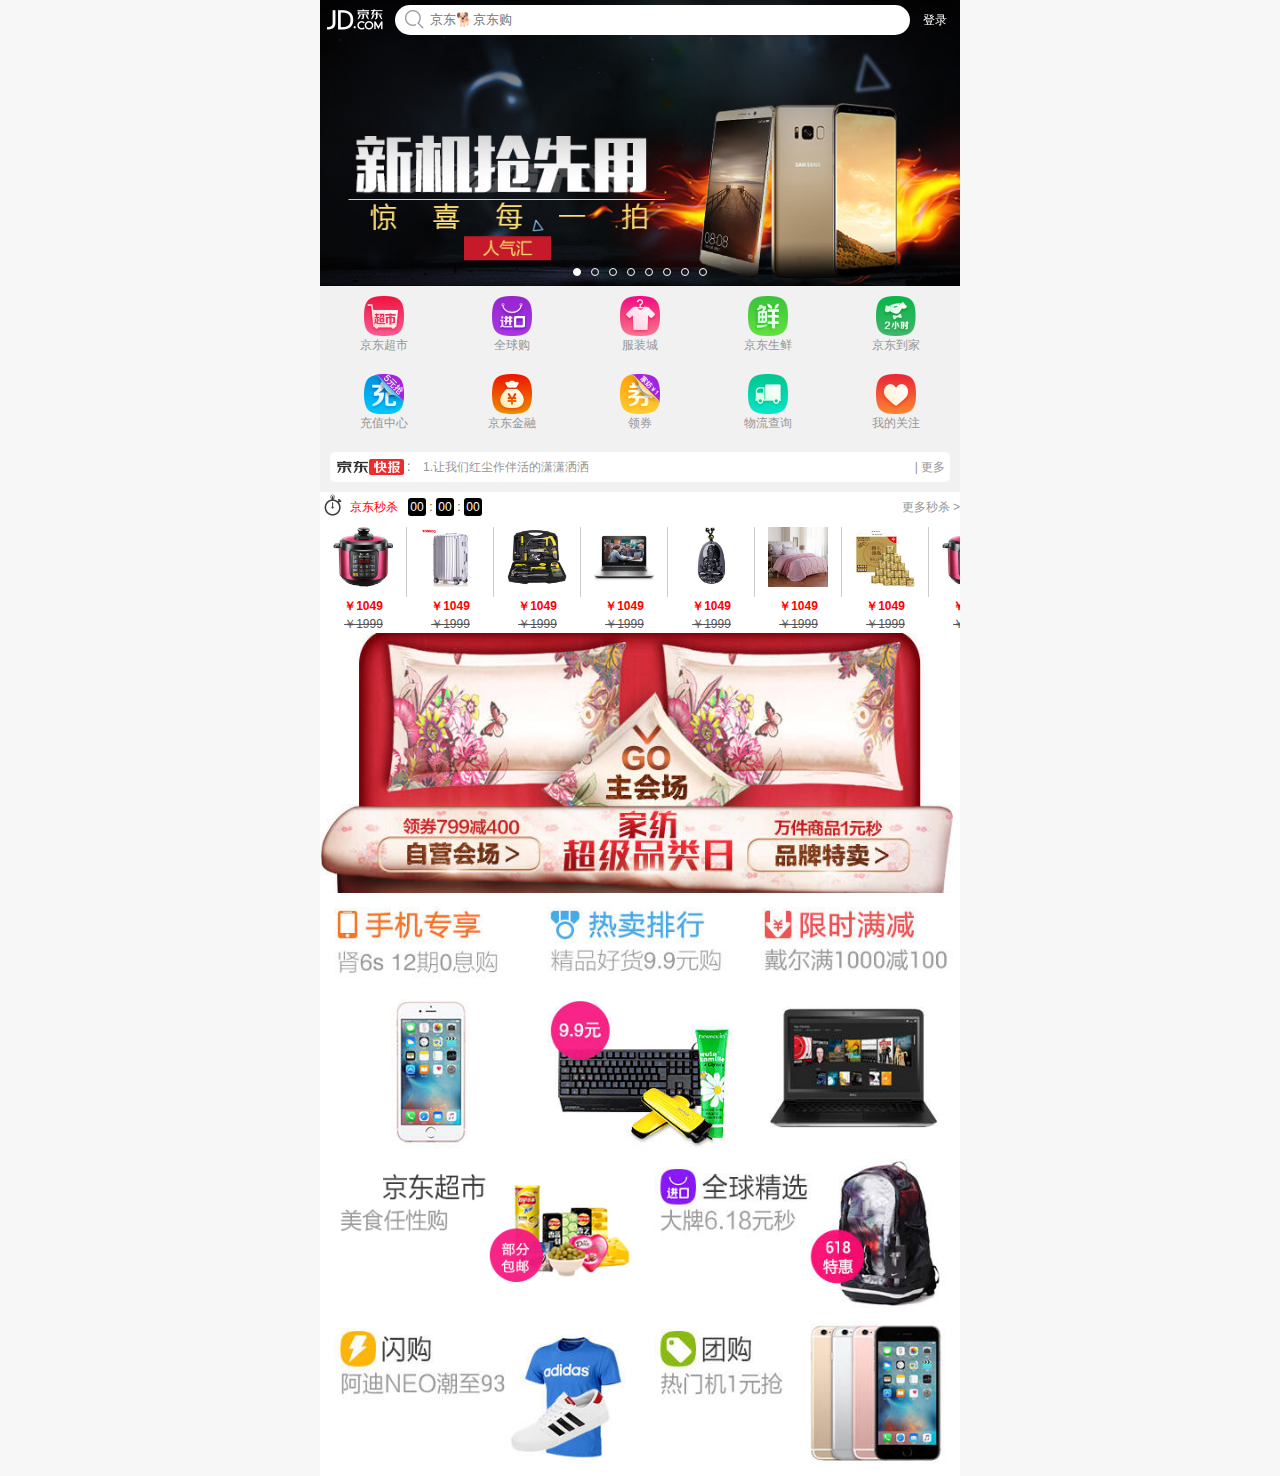
<file: index.html>
<!DOCTYPE html>
<html lang="en">
<head>
  <meta charset="UTF-8">
  <meta name="viewport" content="width=device-width, user-scalable=no, initial-scale=1.0, maximum-scale=1.0, minimum-scale=1.0">
  <meta http-equiv="X-UA-Compatible" content="ie=edge">
  <title>首页</title>
  <link rel="icon" href="favicon.ico">
  <link rel="stylesheet" href="css/base.css">
  <link rel="stylesheet" href="css/index.css">
</head>
<body>
  <!-- 整体布局 -->
  <div class="jd_container">
    <!-- 京东头部 -->
    <div class="jd_header">
      <div class="logo"></div>
      <div class="search">
        <i></i>
        <input type="text" placeholder="京东🐕京东购">
      </div>
      <a href="#" class="login">登录</a>
    </div>
    <!-- 京东轮播图 -->
    <div class="jd_banner">
      <ul>

        <li>
          <a href="#">
            <img src="./images/banner01.jpg" alt="">
          </a>
        </li>
        <li>
          <a href="#">
            <img src="./images/banner02.jpg" alt="">
          </a>
        </li>
       <li>
          <a href="#">
            <img src="./images/banner03.jpg" alt="">
          </a>
        </li> 
       <li>
          <a href="#">
            <img src="./images/banner04.jpg" alt="">
          </a>
        </li> 
       <li>
          <a href="#">
            <img src="./images/banner05.jpg" alt="">
          </a>
        </li> 
       <li>
          <a href="#">
            <img src="./images/banner06.jpg" alt="">
          </a>
        </li> 
       <li>
          <a href="#">
            <img src="./images/banner07.jpg" alt="">
          </a>
        </li> 
       <li>
          <a href="#">
            <img src="./images/banner08.jpg" alt="">
          </a>
        </li> 
      </ul>
      <ol>
        <li class="current"></li>
        <li></li>
        <li></li>
        <li></li>
        <li></li>
        <li></li>
        <li></li>
        <li></li>
      </ol>
    </div>
    <!-- 京东导航 -->
    <div class="jd_nav">
      <ul>
        <li>
          <a href="#">
            <img src="./images/nav01.png" alt="">
            <p>京东超市</p>
          </a>
        </li>
        <li>
          <a href="#">
            <img src="./images/nav02.png" alt="">
            <p>全球购</p>
          </a>
        </li>
        <li>
          <a href="#">
            <img src="./images/nav03.png" alt="">
            <p>服装城</p>
          </a>
        </li>
        <li>
          <a href="#">
            <img src="./images/nav04.png" alt="">
            <p>京东生鲜</p>
          </a>
        </li>
        <li>
          <a href="#">
            <img src="./images/nav05.png" alt="">
            <p>京东到家</p>
          </a>
        </li>
        <li>
          <a href="#">
            <img src="./images/nav06.png" alt="">
            <p>充值中心</p>
          </a>
        </li>
        <li>
          <a href="#">
            <img src="./images/nav07.png" alt="">
            <p>京东金融</p>
          </a>
        </li>
        <li>
          <a href="#">
            <img src="./images/nav08.png" alt="">
            <p>领券</p>
          </a>
        </li>
        <li>
          <a href="#">
            <img src="./images/nav09.png" alt="">
            <p>物流查询</p>
          </a>
        </li>
        <li>
          <a href="#">
            <img src="./images/nav10.png" alt="">
            <p>我的关注</p>
          </a>
        </li>
        
      </ul>
    </div>
    <!-- 京东快报 -->
    <div class="jd_news">
      <div class="logo">
        <img src="./images/jd-news-tit.png" alt="">
      </div>
      <ul>
        <li>
          <a href="#">1.让我们红尘作伴活的潇潇洒洒</a>
        </li>
        <li>
          <a href="#">2.让我们红尘作伴活的潇潇洒洒</a>
        </li>
        <li>
          <a href="#">3.让我们红尘作伴活的潇潇洒洒</a>
        </li>
        <li>
          <a href="#">4.让我们红尘作伴活的潇潇洒洒</a>
        </li>
        <li>
          <a href="#">5.让我们红尘作伴活的潇潇洒洒</a>
        </li>
        <li>
          <a href="#">6.让我们红尘作伴活的潇潇洒洒</a>
        </li>
        <li>
          <a href="#">1.让我们红尘作伴活的潇潇洒洒</a>
        </li>
      </ul>
      <a herf="#" class="more"> | 更多</a>
    </div>
    <!-- 京东秒杀 -->
    <div class="jd_seckill">
      <div class="seckill_title">
        <div class="clock fl">
          <i></i>
          <span>京东秒杀</span>
        </div>
        <div class="time fl">
          <span>00</span>
          <span>:</span>
          <span>00</span>
          <span>:</span>
          <span>00</span>
        </div>
        <a herf="#" class="more fr">更多秒杀 ></a>
      </div>
      <div class="main">
        <ul class="clearfix">
          <li>
            <a href="#">
              <img src="./images/sec01.jpg" alt="">
            </a>
            <p>￥1049</p>
            <p><del>￥1999</del></p>
          </li>
          <li>
            <a href="#">
              <img src="./images/sec02.jpg" alt="">
            </a>
            <p>￥1049</p>
            <p><del>￥1999</del></p>
          </li>
          <li>
            <a href="#">
              <img src="./images/sec03.jpg" alt="">
            </a>
            <p>￥1049</p>
            <p><del>￥1999</del></p>
          </li>
          <li>
            <a href="#">
              <img src="./images/sec04.jpg" alt="">
            </a>
            <p>￥1049</p>
            <p><del>￥1999</del></p>
          </li>
          <li>
            <a href="#">
              <img src="./images/sec05.jpg" alt="">
            </a>
            <p>￥1049</p>
            <p><del>￥1999</del></p>
          </li>
          <li>
            <a href="#">
              <img src="./images/sec06.jpg" alt="">
            </a>
            <p>￥1049</p>
            <p><del>￥1999</del></p>
          </li>
          <li>
            <a href="#">
              <img src="./images/sec07.jpg" alt="">
            </a>
            <p>￥1049</p>
            <p><del>￥1999</del></p>
          </li>
          <li>
            <a href="#">
              <img src="./images/sec01.jpg" alt="">
            </a>
            <p>￥1049</p>
            <p><del>￥1999</del></p>
          </li>
          <li>
            <a href="#">
              <img src="./images/sec02.jpg" alt="">
            </a>
            <p>￥1049</p>
            <p><del>￥1999</del></p>
          </li>
          <li>
            <a href="#">
              <img src="./images/sec03.jpg" alt="">
            </a>
            <p>￥1049</p>
            <p><del>￥1999</del></p>
          </li>
          <li>
            <a href="#">
              <img src="./images/sec04.jpg" alt="">
            </a>
            <p>￥1049</p>
            <p><del>￥1999</del></p>
          </li>
          <li>
            <a href="#">
              <img src="./images/sec05.jpg" alt="">
            </a>
            <p>￥1049</p>
            <p><del>￥1999</del></p>
          </li>
        </ul>
      </div>
    </div>
    <!-- 京东主会场 -->
    <div class="jd_major">
      <a href="#"><img src="./images/item01.jpg" alt=""></a>
      <a href="#"><img src="./images/item02.jpg" alt=""></a>
      <a href="#"><img src="./images/item03.jpg" alt=""></a>
    </div>
    <!-- 京东产品 -->
    <div class="jd_product">
      <a><img src="./images/product_1.jpg" alt=""></a>
      <a href="#"><img src="./images/product_2.jpg" alt=""></a>
      <a href="#"><img src="./images/product_3.jpg" alt=""></a>
      <a href="#"><img src="./images/product_4.jpg" alt=""></a>
      <a href="#"><img src="./images/product_5.jpg" alt=""></a>
      <a href="#"><img src="./images/product_6.jpg" alt=""></a>
      <a href="#"><img src="./images/product_7.jpg" alt=""></a>
    </div>
  </div>
  <script src="./js/iscroll.js"></script>
  <script src="./js/index.js"></script>
</body>
</html>
</file>
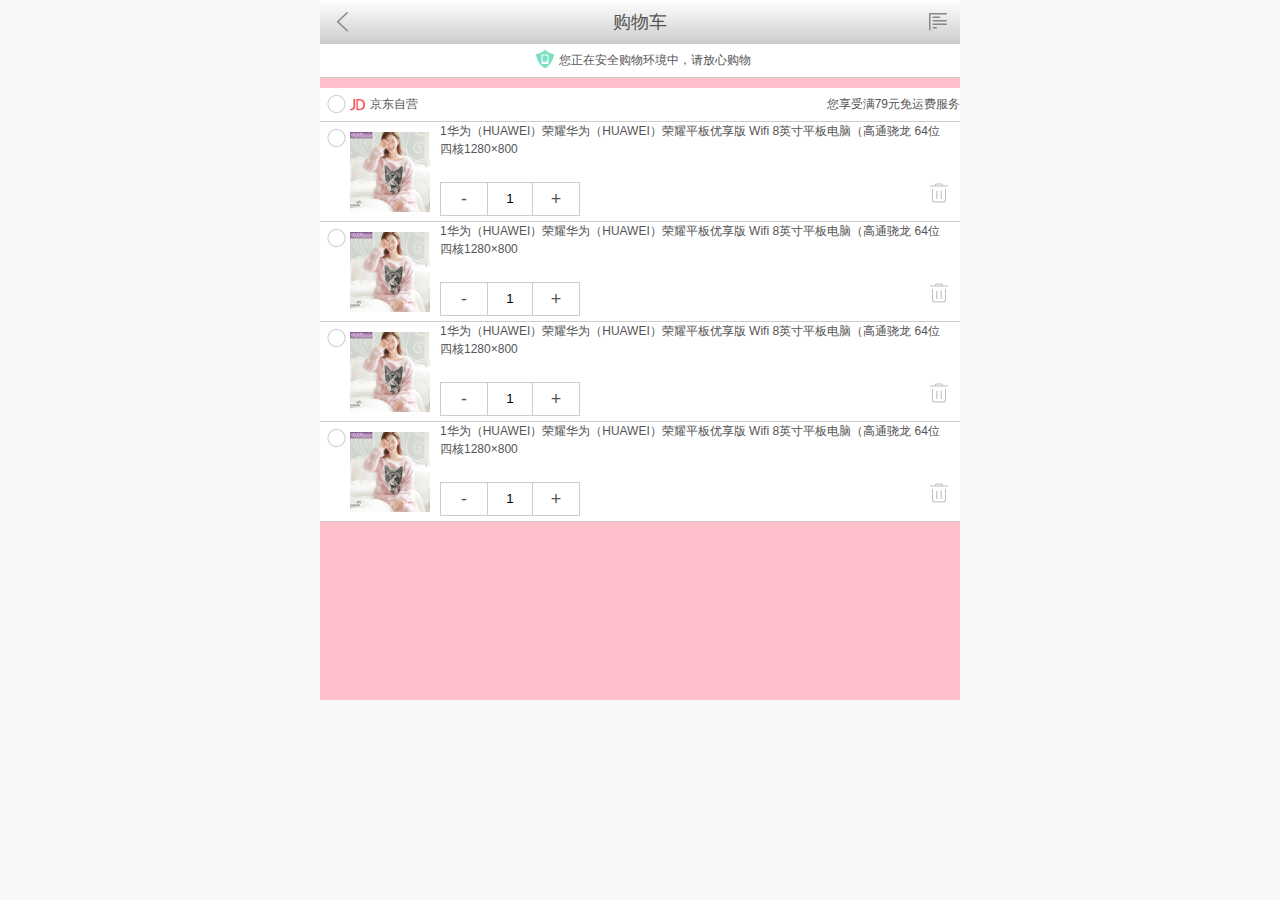
<file: cart.html>
<!DOCTYPE html>
<html lang="en">
<head>
  <meta charset="UTF-8">
  <meta name="viewport" content="width=device-width, initial-scale=1.0">
  <meta http-equiv="X-UA-Compatible" content="ie=edge">
  <title>购物车</title>
  <link rel="stylesheet" href="css/base.css">
  <link rel="stylesheet" href="css/animate.css">
  <link rel="stylesheet" href="css/cart.css">
</head>
<body>
  <div class="jd_container">
    <div class="jd_header">
      <div class="icon_left"></div>
      <div class="title"><h3>购物车</h3></div>
      <div class="icon_right"></div>
    </div>
    <div class="jd_tips">
      <p class="animated wobble">您正在安全购物环境中，请放心购物</p>
    </div>
    <div class="jd_goods">
      <div class="goods_title">
        <div class="jd_checkbox"></div>
        <div class="fl">
          <i></i>
          <span>京东自营</span>
        </div>
        <div class="fr">您享受满79元免运费服务</div>
      </div>
      <div class="goods_wraper">
          <div class="goods_contents">
              <div class="jd_checkbox"></div>
              <div class="imgbox">
                <img src="images/detail01.jpg" alt="">
              </div>
              <div class="info">
                <p>1华为（HUAWEI）荣耀华为（HUAWEI）荣耀平板优享版 Wifi 8英寸平板电脑（高通骁龙 64位四核1280×800</p>
                <div class="info_bottom">
                  <div class="fl">
                    <div>-</div>
                    <div><input type="text" value="1"></div>
                    <div>+</div>
                  </div>
                  <div class="delete fr">
                    <div class="delete_up"></div>
                    <div class="delete_down"></div>
                  </div>
                </div>
              </div>
          </div>
          <div class="goods_contents">
            <div class="jd_checkbox"></div>
            <div class="imgbox">
              <img src="images/detail01.jpg" alt="">
            </div>
            <div class="info">
              <p>1华为（HUAWEI）荣耀华为（HUAWEI）荣耀平板优享版 Wifi 8英寸平板电脑（高通骁龙 64位四核1280×800</p>
              <div class="info_bottom">
                <div class="fl">
                  <div>-</div>
                  <div><input type="text" value="1"></div>
                  <div>+</div>
                </div>
                <div class="delete fr">
                  <div class="delete_up"></div>
                  <div class="delete_down"></div>
                </div>
              </div>
            </div>
          </div>
          <div class="goods_contents">
            <div class="jd_checkbox"></div>
            <div class="imgbox">
              <img src="images/detail01.jpg" alt="">
            </div>
            <div class="info">
              <p>1华为（HUAWEI）荣耀华为（HUAWEI）荣耀平板优享版 Wifi 8英寸平板电脑（高通骁龙 64位四核1280×800</p>
              <div class="info_bottom">
                <div class="fl">
                  <div>-</div>
                  <div><input type="text" value="1"></div>
                  <div>+</div>
                </div>
                <div class="delete fr">
                  <div class="delete_up"></div>
                  <div class="delete_down"></div>
                </div>
              </div>
            </div>
          </div>
          <div class="goods_contents">
            <div class="jd_checkbox"></div>
            <div class="imgbox">
              <img src="images/detail01.jpg" alt="">
            </div>
            <div class="info">
              <p>1华为（HUAWEI）荣耀华为（HUAWEI）荣耀平板优享版 Wifi 8英寸平板电脑（高通骁龙 64位四核1280×800</p>
              <div class="info_bottom">
                <div class="fl">
                  <div>-</div>
                  <div><input type="text" value="1"></div>
                  <div>+</div>
                </div>
                <div class="delete fr">
                  <div class="delete_up"></div>
                  <div class="delete_down"></div>
                </div>
              </div>
            </div>
          </div>
      </div>   
    </div>
  </div>
  <div class="jd_modal">
    <div class="content animated bounceInDown">
      <p>确定要删除这件商品吗？</p>
      <div class="btns">
        <button class="cancel fl">取消</button>
        <button class="confirm fr">确认</button>
      </div>
    </div>
  </div>
  <script src="js/cart.js"></script>
</body>
</html>
</file>
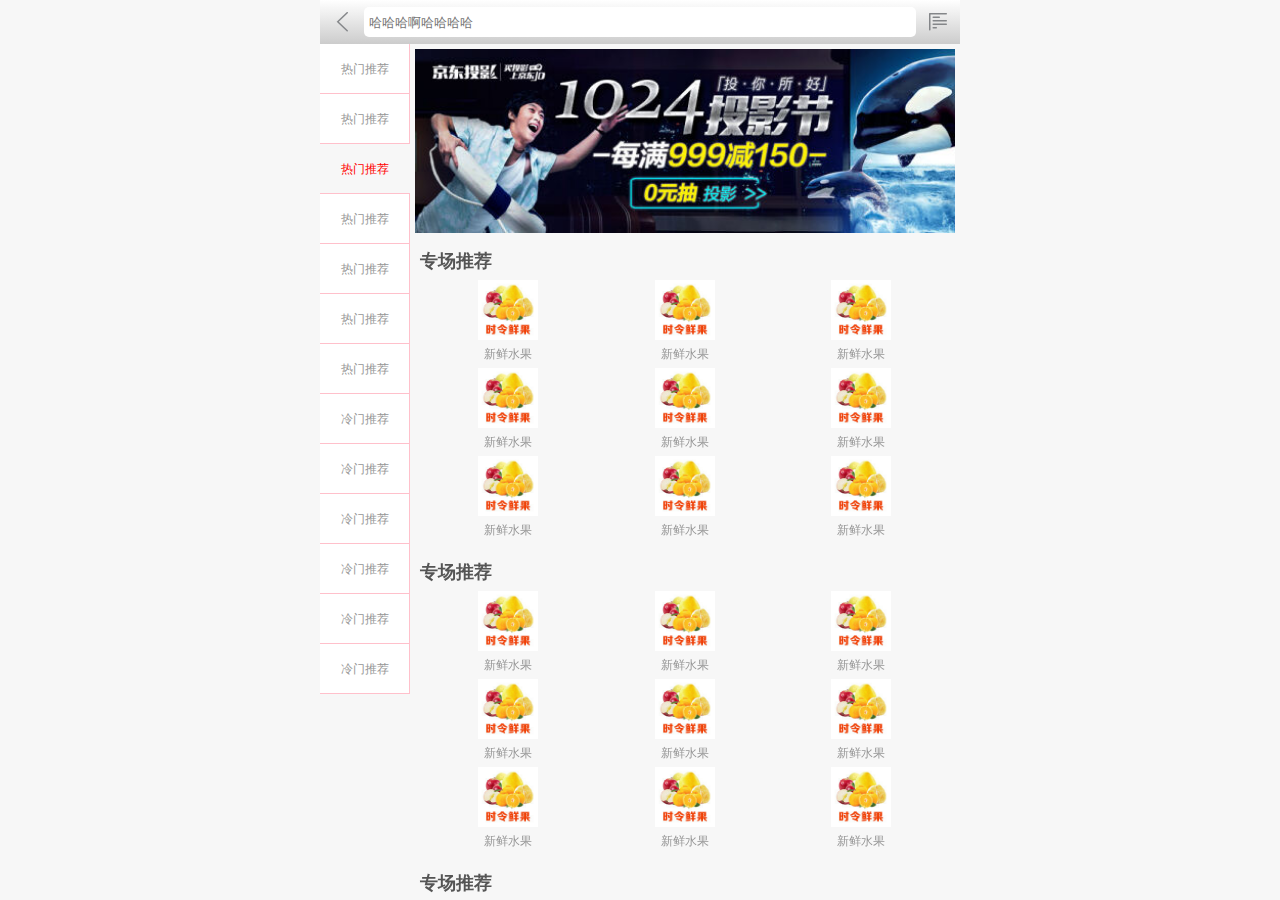
<file: category.html>
<!DOCTYPE html>
<html lang="en">
<head>
  <meta charset="UTF-8">
  <meta name="viewport" content="width=device-width, user-scalable=no, initial-scale=1.0, maximum-scale=1.0, minimum-scale=1.0">
  <meta http-equiv="X-UA-Compatible" content="ie=edge">
  <title>分类</title>
  <link rel="stylesheet" href="css/base.css">
  <link rel="stylesheet" href="css/category.css">
  <link rel="shortcut icon" href="favicon.ico" type="image/x-icon">
</head>
<body>
  <!-- 全屏容器: 因为有区域滚动, 所以页面中不应该出现滚动条 -->
  <div class="jd_container">
    <div class="jd_header">
      <div class="left"></div>
      <div class="center">
        <input type="text" placeholder="哈哈哈啊哈哈哈哈">
      </div>
      <div class="right"></div>
    </div>
    <div class="jd_content">
      <div class="jd_content_left">
        <ul>
          <li><a href="#">热门推荐</a></li>
          <li><a href="#">热门推荐</a></li>
          <li><a class="current" href="#">热门推荐</a></li>
          <li><a href="#">热门推荐</a></li>
          <li><a href="#">热门推荐</a></li>
          <li><a href="#">热门推荐</a></li>
          <li><a href="#">热门推荐</a></li>
          <li><a href="#">冷门推荐</a></li>
          <li><a href="#">冷门推荐</a></li>
          <li><a href="#">冷门推荐</a></li>
          <li><a href="#">冷门推荐</a></li>
          <li><a href="#">冷门推荐</a></li>
          <li><a href="#">冷门推荐</a></li>
        </ul>
      </div>
      <div class="jd_content_right">
        <!-- 将所有的子元素包裹在一个容器中 -->
        <div class="wrapper">
          <div class="img_box">
            <img src="./images/cate_banner.jpg" alt="">
          </div>
          <div class="menu">
            <h3>专场推荐</h3>
            <ul class="clearfix">
              <li>
                <a href="#">
                  <img src="./images/cate_item01.jpg" alt="">
                  <p>新鲜水果</p>
                </a>
              </li>
              <li>
                <a href="#">
                  <img src="./images/cate_item01.jpg" alt="">
                  <p>新鲜水果</p>
                </a>
              </li>
              <li>
                <a href="#">
                  <img src="./images/cate_item01.jpg" alt="">
                  <p>新鲜水果</p>
                </a>
              </li>
              <li>
                <a href="#">
                  <img src="./images/cate_item01.jpg" alt="">
                  <p>新鲜水果</p>
                </a>
              </li>
              <li>
                <a href="#">
                  <img src="./images/cate_item01.jpg" alt="">
                  <p>新鲜水果</p>
                </a>
              </li>
              <li>
                <a href="#">
                  <img src="./images/cate_item01.jpg" alt="">
                  <p>新鲜水果</p>
                </a>
              </li>
              <li>
                <a href="#">
                  <img src="./images/cate_item01.jpg" alt="">
                  <p>新鲜水果</p>
                </a>
              </li>
              <li>
                <a href="#">
                  <img src="./images/cate_item01.jpg" alt="">
                  <p>新鲜水果</p>
                </a>
              </li>
              <li>
                <a href="#">
                  <img src="./images/cate_item01.jpg" alt="">
                  <p>新鲜水果</p>
                </a>
              </li>
            
            </ul>
          </div>
          <div class="menu">
            <h3>专场推荐</h3>
            <ul class="clearfix">
              <li>
                <a href="#">
                  <img src="./images/cate_item01.jpg" alt="">
                  <p>新鲜水果</p>
                </a>
              </li>
              <li>
                <a href="#">
                  <img src="./images/cate_item01.jpg" alt="">
                  <p>新鲜水果</p>
                </a>
              </li>
              <li>
                <a href="#">
                  <img src="./images/cate_item01.jpg" alt="">
                  <p>新鲜水果</p>
                </a>
              </li>
              <li>
                <a href="#">
                  <img src="./images/cate_item01.jpg" alt="">
                  <p>新鲜水果</p>
                </a>
              </li>
              <li>
                <a href="#">
                  <img src="./images/cate_item01.jpg" alt="">
                  <p>新鲜水果</p>
                </a>
              </li>
              <li>
                <a href="#">
                  <img src="./images/cate_item01.jpg" alt="">
                  <p>新鲜水果</p>
                </a>
              </li>
              <li>
                <a href="#">
                  <img src="./images/cate_item01.jpg" alt="">
                  <p>新鲜水果</p>
                </a>
              </li>
              <li>
                <a href="#">
                  <img src="./images/cate_item01.jpg" alt="">
                  <p>新鲜水果</p>
                </a>
              </li>
              <li>
                <a href="#">
                  <img src="./images/cate_item01.jpg" alt="">
                  <p>新鲜水果</p>
                </a>
              </li>
            </ul>
          </div>
          <div class="menu">
            <h3>专场推荐</h3>
            <ul class="clearfix">
              <li>
                <a href="#">
                  <img src="./images/cate_item01.jpg" alt="">
                  <p>新鲜水果</p>
                </a>
              </li>
              <li>
                <a href="#">
                  <img src="./images/cate_item01.jpg" alt="">
                  <p>新鲜水果</p>
                </a>
              </li>
              <li>
                <a href="#">
                  <img src="./images/cate_item01.jpg" alt="">
                  <p>新鲜水果</p>
                </a>
              </li>
              <li>
                <a href="#">
                  <img src="./images/cate_item01.jpg" alt="">
                  <p>新鲜水果</p>
                </a>
              </li>
              <li>
                <a href="#">
                  <img src="./images/cate_item01.jpg" alt="">
                  <p>新鲜水果</p>
                </a>
              </li>
              <li>
                <a href="#">
                  <img src="./images/cate_item01.jpg" alt="">
                  <p>新鲜水果</p>
                </a>
              </li>
              <li>
                <a href="#">
                  <img src="./images/cate_item01.jpg" alt="">
                  <p>新鲜水果</p>
                </a>
              </li>
              <li>
                <a href="#">
                  <img src="./images/cate_item01.jpg" alt="">
                  <p>新鲜水果</p>
                </a>
              </li>
              <li>
                <a href="#">
                  <img src="./images/cate_item01.jpg" alt="">
                  <p>新鲜水果</p>
                </a>
              </li>
            </ul>
          </div>
        </div>
      </div>
    </div>
  </div>
  <script src="./js/iscroll.js"></script>
  <script src="./js/category.js"></script>
</body>
</html>
</file>
<file: css/base.css>
@charset "utf-8";

/* 初始化 */
body, div, ul, li, ol, h1, h2, h3, h4, h5, h6, input, textarea, select, p, dl, dt, dd, a, img, button, form, table, th, tr, td, tbody, article, aside, details, figcaption, figure, footer, header, menu, nav, section {
  margin: 0;
  padding: 0;
  /* 设置 c3 盒子模型 */
  box-sizing: border-box;
}

body {
  font: 12px/1.5 'Microsoft YaHei', '宋体', Tahoma, Arial, sans-serif;
  color: #555;
  background-color: #F7F7F7;
}

/*去除边框*/
fieldset, img, input, button, textarea {
  border: none;
  /*去除的蓝色小边框*/
  outline-style: none;
}

/*禁止表单域缩放*/
textarea {
  resize: none;
}

a {
  text-decoration: none;
  color: #969696;
  /* 取消链接高亮  */
  -webkit-tap-highlight-color: rgba(0, 0, 0, 0);
}

/* 图片自适应 */
img {
  width: 100%;
  /*解决图片底部对齐问题*/
  display: block;
  border: none;
}

ul, ol {
  list-style: none;
}

h1, h2, h3, h4, h5, h6 {
  text-decoration: none;
  font-weight: normal;
  font-size: 100%;
}

/* 废物利用 */
em, i {
  font-style: normal;
}

.fl {
  float: left;
}

.fr {
  float: right;
}

/*清除浮动*/
.clearfix:before, .clearfix:after {
  content: "";
  display: table;
}

.clearfix:after {
  clear: both;
}

/*单行溢出*/
.one-txt-cut {
  overflow: hidden;
  /* 规定段落中的文本不换行 */
  white-space: nowrap;
  /* 文本溢出显示省略号 */
  text-overflow: ellipsis;
}

/*多行溢出*/
.txt-cut {
  overflow: hidden;
  text-overflow: ellipsis;
  display: -webkit-box;
  -webkit-line-clamp: 2;
  -webkit-box-orient: vertical;
}
</file>
<file: css/index.css>
/* 头部 */
.jd_container {
  width: 100%;
  height: 1000px;
  margin: 0 auto;
  min-width: 320px;
  max-width: 640px;
  background-color: #f1f1f1;
}
.jd_header {
  width: 100%;
  /* height: 40px; */
  padding-left: 75px;
  padding-right: 50px;
  background-color: rgba(222, 24, 27, 0);
  position: fixed;
  z-index: 1;
  max-width: 640px
}
.jd_header .logo {
  width: 57px;
  height: 24px;
  background-color: skyblue;
  background: url("../images/jd-sprites.png") no-repeat 0 -107px;
  background-size: 200px 200px;
  position: absolute;
  left: 7px;
  top: 7px;
}
.jd_header .search {
  width: 100%;
  height: 40px;
  padding-top: 5px;
  /* background-color: burlywood; */
  position: relative;
}
.jd_header .search input {
  width: 100%;
  height: 30px;
  line-height: 30px;
  border-radius: 20px;
  padding-left: 35px;
}
.jd_header .search i {
  width: 20px;
  height: 20px;
  position: absolute;
  left: 10px;
  top: 10px;
  background-color: #ccc;
  background: url("../images/jd-sprites.png") no-repeat -60px -110px;
  background-size: 200px 200px;
}
.jd_header .login {
  width: 50px;
  height: 40px;
  line-height: 40px;
  text-align: center;
  color: #fff;
  /* background-color: skyblue; */
  position: absolute;
  right: 0;
  top: 0;
}

/* 轮播图 */
.jd_banner {
  position: relative;
  overflow: hidden;
}
/* 浮动布局
.jd_banner ul {
  width: 1000%;
  transform: translateX(-10%);
} 
.jd_banner ul li {
  float: left;
  width: 10%;
} */
/* 定位布局 */
.jd_banner ul {
  width: 100%;
}
.jd_banner ul li{
  width: 100%;
  position: absolute;
  top: 0;
  left: 0;
  transform: translateX(200%);
}
.jd_banner ol {
  position: absolute;
  left: 50%;
  transform: translateX(-50%);
  bottom: 10px;
}
.jd_banner ol li {
  width: 8px;
  height: 8px;
  border: 1px solid #fff;
  border-radius: 50%;
  margin: 0 5px;
  float: left;
}
.jd_banner ol li.current {
  background-color: #fff;
}

/* 导航 */
.jd_nav {
  overflow: hidden;
}
.jd_nav li {
  width: 20%;
  float: left;
}
.jd_nav li a {
  width: 100%;
  display: block;
  padding-top: 10px;
  padding-bottom: 10px;
  text-align: center;
}
.jd_nav li a img {
  margin: 0 auto;
  width: 40px;
  height: 40px;
}

/* 快报 */
.jd_news {
  /* width: 100%; */
  height: 30px;
  margin: 10px;
  padding-left: 73px;
  padding-right: 40px;
  border-radius: 5px;
  background-color: #fff;
  position: relative;
  overflow: hidden;
}
.jd_news .logo {
  position: absolute;
  left: 0;
  top: 0;
  padding-top: 7px;
  padding-left: 7px;
}
.jd_news .logo img {
  width: 73px;
  height: 16px;
}
.jd_news ul {
  padding-left: 20px;
}
.jd_news ul li {
  height: 30px;
  line-height: 30px;
}
.jd_news .more {
  width: 40px;
  text-align: center;
  line-height: 30px;
  position: absolute;
  right: 0;
  top: 0;
}

/* 秒杀 */
.seckill_title {
  width: 100%;
  height: 30px;
  background-color: #fff;
}
.seckill_title .clock {
  width: 78px;
  padding-left: 30px;
  position: relative;
}
.seckill_title .clock i {
  width: 19px;
  height: 22px;
  position: absolute;
  left: 4px;
  top: 2px;
  background: url("../images/jd-sprites.png") no-repeat -84px -109px;
  background-size: 200px 200px;
}
.seckill_title .clock span {
  line-height: 30px;
  color: red;
}
.seckill_title .time {
  padding-top: 6px;
  padding-left: 10px;
}
.seckill_title .time span {
  float: left;
  text-align: center;
}
.seckill_title .time span:nth-child(odd) {
  width: 18px;
  height: 18px;
  color: #fff;
  border-radius: 3px;
  background-color: #000;
}
.seckill_title .time span:nth-child(even) {
  width: 10px;
  height: 18px;
}
.seckill_title>a {
  display: block;
  line-height: 30px;
}
.jd_seckill .main {
  overflow: hidden;
}
.jd_seckill ul li {
  float: left;
  background-color: #fff;
}
.jd_seckill ul li a {
  display: block;
  width: 87px;
  height: 70px;
  border-right: 1px solid #ccc;
}
.jd_seckill ul li img {
  width: 60px;
  height: 60px;
  margin: 5px auto;
}
.jd_seckill ul li p {
  text-align: center;
}
.jd_seckill ul li p:nth-child(2) {
  font-weight: 900;
  color: red;
}

/* 主会场 */

.jd_major img {
  width: 33.33%;
  float: left;
}

/* 产品 */
.jd_product img {
  float: left;
}
.jd_product a:nth-child(-n+3) img {
  width: 33.33%;
}
.jd_product a:nth-child(n+4) img {
  width: 50%;
}
</file>
<file: css/cart.css>
@charset "utf-8";
.jd_tips {
  height: 34px;
  width: 100%;
  text-align: center;
  background-color: #fff;
  border-bottom: 1px solid #cccccc;
}
.jd_container {
  width: 100%;
  height: 700px;
  min-width: 320px;
  max-width: 640px;
  margin: 0 auto;
  background-color: pink;
}
.jd_container .jd_header {
  width: 100%;
  height: 44px;
  position: relative;
  background-image: linear-gradient(to bottom, #ffffff, #cccccc);
}
.jd_container .jd_header .icon_left,
.jd_container .jd_header .icon_right {
  width: 44px;
  height: 44px;
  padding: 12px;
  position: absolute;
  top: 0;
  background: url('../images/jd-sprites.png') no-repeat;
  background-size: 200px 200px;
  background-origin: content-box;
  background-clip: content-box;
}
.jd_container .jd_header .icon_left {
  left: 0;
  background-position: -20px 0;
}
.jd_container .jd_header .icon_right {
  right: 0;
  background-position: -60px 0;
}
.jd_container .jd_header .title {
  text-align: center;
}
.jd_container .jd_header .title h3 {
  line-height: 44px;
  font-size: 18px;
}
.jd_container .jd_tips {
  margin-bottom: 10px;
}
.jd_container .jd_tips p {
  display: inline-block;
  line-height: 32px;
  padding-left: 30px;
  background: url("../images/safe_icon.png") no-repeat 7px 6px;
  background-size: 18px 18px;
}
.jd_container .jd_goods {
  background-color: #fff;
}
.jd_container .jd_goods .goods_title {
  width: 100%;
  height: 34px;
  line-height: 32px;
  padding-left: 30px;
  border-bottom: 1px solid #cccccc;
  position: relative;
}
.jd_container .jd_goods .goods_title .fl {
  padding-left: 20px;
  position: relative;
}
.jd_container .jd_goods .goods_title .fl i {
  width: 15px;
  height: 15px;
  background: url("../images/jd-sprites.png") no-repeat;
  background-size: 150px 150px;
  position: absolute;
  top: 11px;
  left: 0;
}
.jd_container .jd_goods .goods_wraper .goods_contents {
  width: 100%;
  height: 100px;
  border-bottom: 1px solid #cccccc;
  padding-left: 30px;
  position: relative;
}
.jd_container .jd_goods .goods_wraper .goods_contents .imgbox {
  width: 80px;
  height: 100px;
  float: left;
}
.jd_container .jd_goods .goods_wraper .goods_contents .imgbox img {
  width: 100%;
  padding-top: 10px;
}
.jd_container .jd_goods .goods_wraper .goods_contents .info {
  height: 100%;
  overflow: hidden;
  position: relative;
}
.jd_container .jd_goods .goods_wraper .goods_contents .info > p {
  padding: 0 10px;
  overflow: hidden;
  text-overflow: ellipsis;
  display: -webkit-box;
  -webkit-line-clamp: 2;
  -webkit-box-orient: vertical;
}
.jd_container .jd_goods .goods_wraper .goods_contents .info .info_bottom {
  width: 100%;
  height: 34px;
  position: absolute;
  bottom: 5px;
  padding: 0 10px;
}
.jd_container .jd_goods .goods_wraper .goods_contents .info .info_bottom .fl {
  width: 140px;
  height: 34px;
  border: 1px solid #cccccc;
}
.jd_container .jd_goods .goods_wraper .goods_contents .info .info_bottom .fl div {
  width: 33.33%;
  height: 100%;
  line-height: 32px;
  text-align: center;
  font-size: 18px;
  float: left;
}
.jd_container .jd_goods .goods_wraper .goods_contents .info .info_bottom .fl div input {
  display: block;
  width: 100%;
  text-align: center;
  line-height: 32px;
  border-left: 1px solid #cccccc;
  border-right: 1px solid #cccccc;
}
.jd_container .jd_goods .goods_wraper .goods_contents .info .info_bottom .fr {
  width: 20px;
  height: 22px;
}
.jd_container .jd_goods .goods_wraper .goods_contents .info .info_bottom .fr .delete_up {
  width: 18px;
  height: 4px;
  background: url("../images/delete_up.png") no-repeat;
  background-size: 18px 4px;
  position: relative;
  top: 1px;
  transition: all .5s;
}
.jd_container .jd_goods .goods_wraper .goods_contents .info .info_bottom .fr .delete_down {
  width: 18px;
  height: 18px;
  background: url("../images/delete_down.png") no-repeat;
  background-size: 18px 18px;
}
.jd_container .jd_goods .goods_wraper .goods_contents .info .info_bottom .fr.current .delete_up {
  transform: rotate(30deg);
  transform-origin: right bottom;
}
.jd_container .jd_goods .jd_checkbox {
  width: 20px;
  height: 20px;
  background: url("../images/jd-sprites.png") no-repeat -180px -90px;
  background-size: 200px 200px;
  position: absolute;
  top: 7px;
  left: 7px;
}
.jd_container .jd_goods .jd_checkbox.checked {
  background-position: -180px -70px;
}
.jd_modal {
  width: 100%;
  height: 100%;
  position: fixed;
  top: 0;
  left: 0;
  background-color: rgba(0, 0, 0, 0.4);
  display: none;
}
.jd_modal .content {
  width: 300px;
  height: 150px;
  margin: 200px auto;
  border-radius: 10px;
  background-color: #fff;
  padding: 0 10px;
}
.jd_modal .content p {
  height: 80px;
  line-height: 80px;
  text-align: center;
  font-size: 20px;
  border-bottom: 1px solid #cccccc;
}
.jd_modal .content .cancel,
.jd_modal .content .confirm {
  width: 120px;
  height: 40px;
  border: 1px solid #cccccc;
  border-radius: 5px;
  margin-top: 10px;
}
.jd_modal .content .cancel {
  background-color: #fff;
}
.jd_modal .content .confirm {
  background-color: red;
  color: white;
}
</file>
<file: css/category.css>
html,body {
  width: 100%;
  height: 100%;
}
.jd_container {
  width: 100%;
  height: 100%;
  background-color: #f7f7f7;
  max-width: 640px;
  min-width: 320px;
  margin: 0 auto;
  position: relative;
  padding-top: 44px;
}

.jd_header {
  width: 100%;
  height: 44px;
  background-image: linear-gradient(to bottom, #fff, #ccc);
  position: absolute;
  top: 0;
  left: 0;
  padding: 0 44px;
}
.jd_header .left,
.jd_header .right {
  width: 44px;
  height: 44px;
  padding: 12px;
  position: absolute;
  top: 0;
}
.jd_header .left {
  left: 0;
  background: url(../images/jd-sprites.png) no-repeat -20px 0;
  background-size: 200px 200px;
  /* 让图片从内容的左顶点开始显示 */
  background-origin: content-box;
  /* background-clip 背景裁剪, 用于设置背景图片的显示范围, 在内容部分显示即可*/
  background-clip: content-box;
}
.jd_header .right {
  right: 0;
  background: url(../images/jd-sprites.png) no-repeat -60px 0;
  background-size: 200px 200px;
  /* 让图片从内容的左顶点开始显示 */
  background-origin: content-box;
  /* background-clip 背景裁剪, 用于设置背景图片的显示范围, 在内容部分显示即可*/
  background-clip: content-box;
}
.jd_header .center {
  height: 44px;
  padding-top: 7px;
}
.jd_header .center input {
  width: 100%;
  height: 30px;
  border-radius: 5px;
  padding-left: 5px;
}

.jd_content {
  width: 100%;
  height: 100%;
}
.jd_content_left {
  width: 90px;
  height: 100%;
  float: left;
  overflow: hidden;
}
.jd_content_left ul li a {
  width: 90px;
  height: 50px;
  display: block;
  line-height: 50px;
  text-align: center;
  background-color: #fff;
  border-right: 1px solid pink;
  border-bottom: 1px solid pink;
}
.jd_content_left ul li a.current {
  background-color: #f7f7f7;
  border-right: none;
  color: red;
}
.jd_content_right {
  height: 100%;
  overflow: hidden;
}
.jd_content_right .wrapper {
  width: 100%;
}
.jd_content_right .img_box {
  padding: 5px;
}
.jd_content_right .menu {
  padding: 10px;
}
.jd_content_right .menu h3 {
  font-size: 18px;
  font-weight: bold;
}
.jd_content_right .menu li {
  width: 33.3%;
  float: left;
}
.jd_content_right .menu li a {
  display: block;
}
.jd_content_right .menu li a img {
  width: 60px;
  height: 60px;
  margin: 5px auto;
}
.jd_content_right .menu li a p {
  text-align: center;
}
</file>
